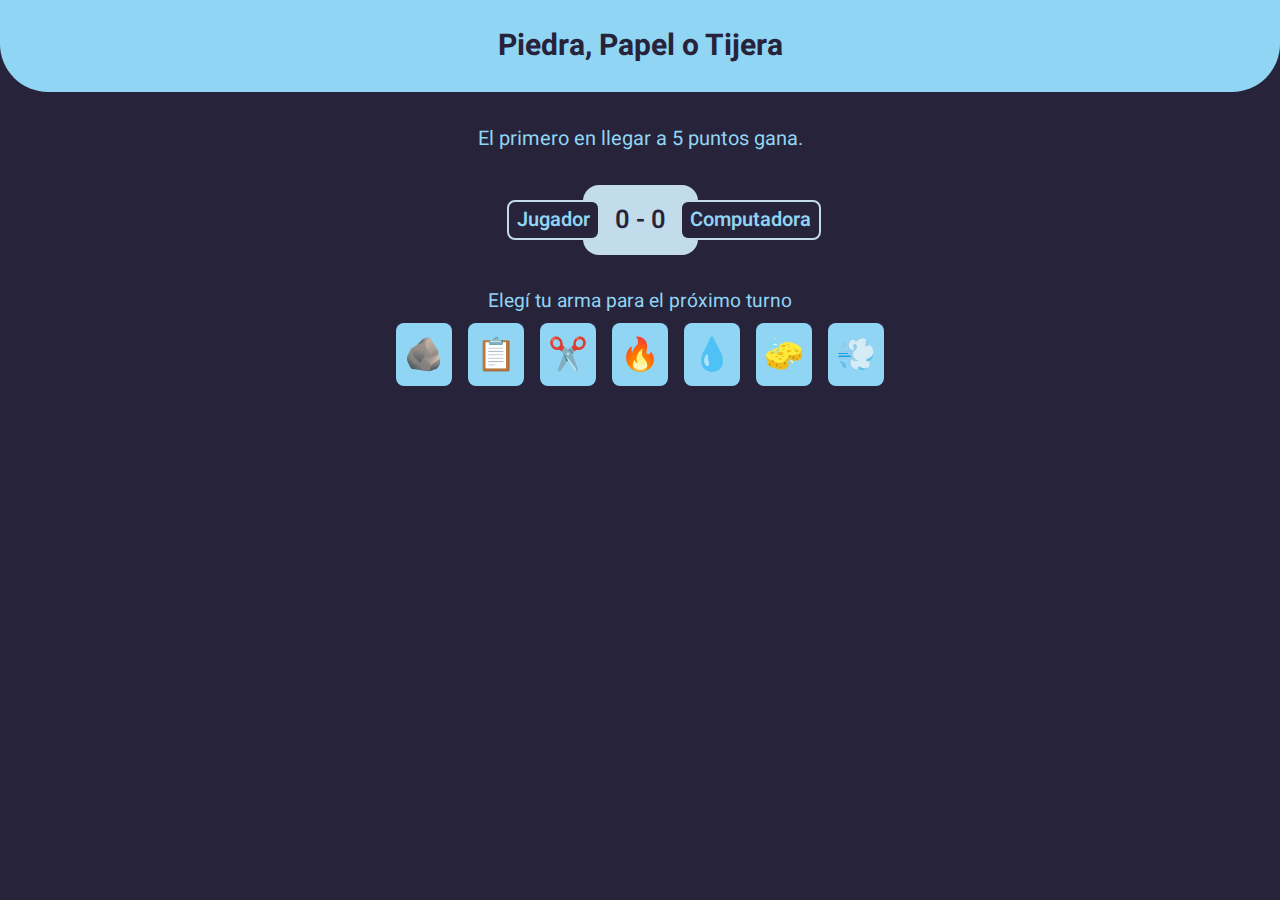
<file: Proyecto Lógica/Proyecto 1/index.html>
<!DOCTYPE html>
<html lang="es">
<head>
    <meta charset="UTF-8"> 
    <meta http-equiv="X-UA-Compatible" content="IE=edge"> 
    <meta name="viewport" content="width=device-width, initial-scale=1.0"> 
    <title>Piedra, Papel o Tijera</title> 
    <link rel="stylesheet" href="styles.css"> 
</head>
<body>

    <header>
        <h1>Piedra, Papel o Tijera</h1> 
    </header>
    <main>
        <p class="instrucciones" id="instrucciones">
            El primero en llegar a 5 puntos gana. <!-- Instruccion del juego -->
        </p>
        <div class="marcador"> <!--Marcador de juego -->
            <p class="nombre nombre-jugador">Jugador</p> 
            <p class="nombre nombre-computadora">Computadora</p> 
            <p class="puntos">
                <span id="puntos-usuario">0</span> <!-- Indicardor puntos del usuario -->
                <span>-</span>
                <span id="puntos-computadora">0</span> <!-- Indicardor puntos de la computadora -->
            </p>
        </div>
        <div class="elegi-tu-arma" id="elegi-tu-arma">
            <h2>Elegí tu arma para el próximo turno</h2> 
            <div class="armas">
                <!-- Botones para elegir el arma -->
                <button class="arma" id="piedra🪨">🪨</button>
                <button class="arma" id="papel📋">📋</button>
                <button class="arma" id="tijera✂️">✂️</button>
                <button class="arma" id="fuego🔥">🔥</button>
                <button class="arma" id="agua💧">💧</button>
                <button class="arma" id="esponja🧽">🧽</button>
                <button class="arma" id="aire💨">💨</button>
            </div>
        </div>
        <!-- Mensajes de resultado de partidas y resultado final del juego -->
        <div class="mensaje disabled" id="mensaje"> 
            <p>
                Usaste <span class="eleccion" id="eleccion-usuario">papel📋</span><br> 
                y la computadora usó <span class="eleccion" id="eleccion-computadora">piedra🪨</span> 
            </p>
            <p id="gana-punto">¡Ganaste un punto! 🔥</p> 
        </div>
        <button class="btn disabled" id="reiniciar">Reiniciar juego</button> <!-- Botón para reiniciar el juego -->
    </main>

    <script src="juego.js"></script> 
</body>
</html>
</file>
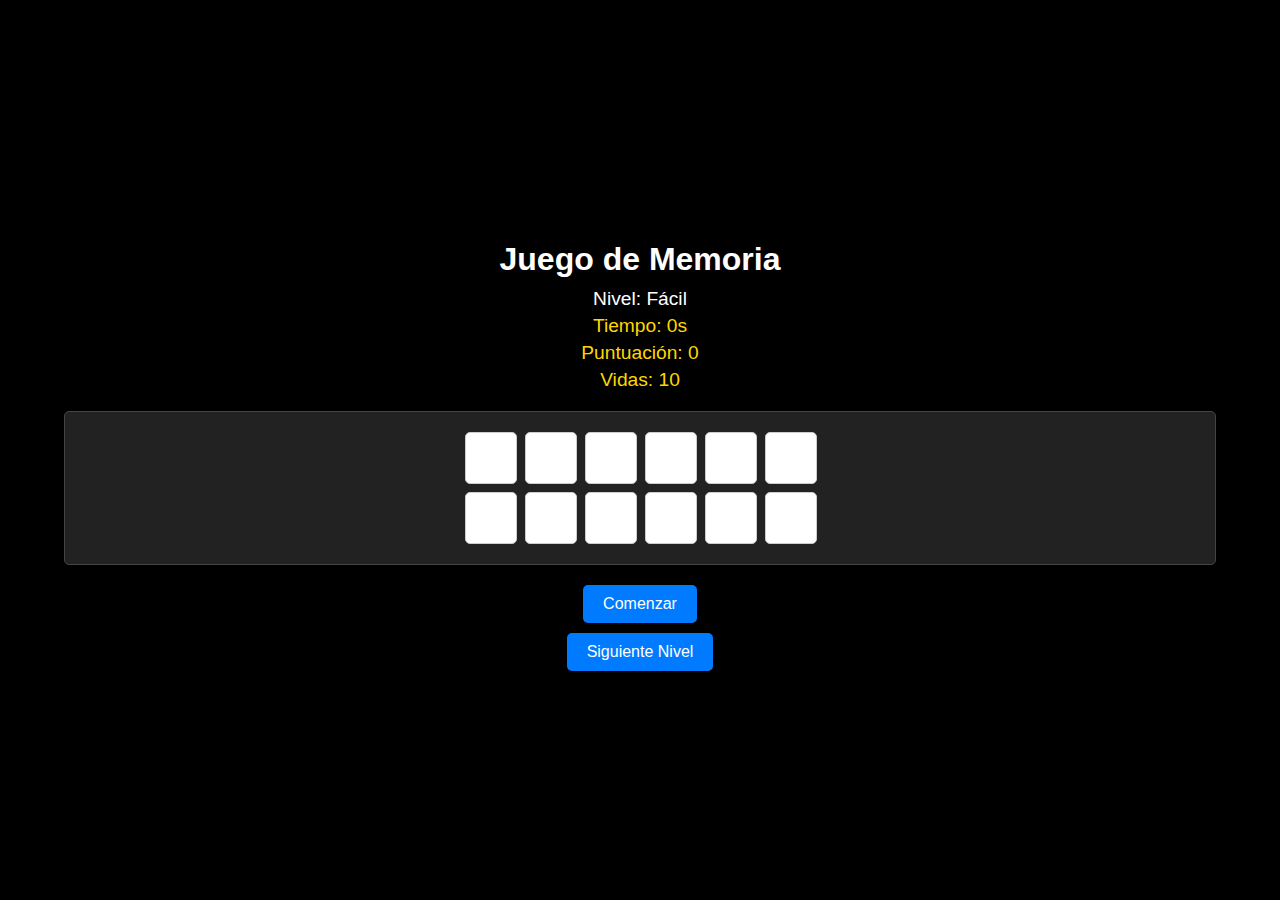
<file: Proyecto Lógica/Proyecto 2/index.html>
<!DOCTYPE html>
<html lang="en">
<head>
    <meta charset="UTF-8">
    <meta name="viewport" content="width=device-width, initial-scale=1.0">
    <title>Juego de Memoria</title>
    <link rel="stylesheet" href="styles.css">
</head>
<body>
    <div id="game-container">
        <!-- Encabezado con información para el jugador -->
        <div id="header">
            <h1>Juego de Memoria</h1>
            <div id="level-info">Nivel: Fácil</div>
            <div id="time">Tiempo: 0s</div>
            <div id="score">Puntuación: 0</div>
            <div id="lives">Vidas: 10</div>
        </div>
        <!-- Contenedor del tablero del juego -->
        <div id="game-board"></div>
        <!-- Contenedor para mensajes durante el juego -->
        <div id="message-container"></div>
        <!-- Botón para comenzar el juego -->
        <button id="start-button">Comenzar</button>
        <!-- Botón para reintentar el nivel -->
        <button id="retry-button" style="display: none;">Reintentar</button>
        <!-- Botón para volver al nivel anterior -->
        <button id="prev-level-button" style="display: none;">Nivel Anterior</button>
        <!-- Botón para avanzar al siguiente nivel -->
        <button id="next-level-button">Siguiente Nivel</button>
    </div>

    <script src="scripts.js"></script>
</body>
</html>
</file>
<file: Proyecto Lógica/Proyecto 1/styles.css>
@import url('https://fonts.googleapis.com/css2?family=Heebo:wght@300;400;600;700;800&display=swap');

* {
    margin: 0;
    padding: 0;
    box-sizing: border-box;
    font-family: 'Heebo', sans-serif; 
}

:root {
    --clr-gold: #c3dcec; 
    --clr-beige: #90d5f3; 
    --clr-purple: #27233A; 
}

body {
    background-color: var(--clr-purple); 
    color: var(--clr-beige); 
}

header {
    display: flex;
    flex-direction: column;
    align-items: center;
    justify-content: center;
    padding: 1.5rem;
    background-color: var(--clr-beige); 
    color: var(--clr-purple); 
    border-bottom-left-radius: 3rem; 
    border-bottom-right-radius: 3rem; 
    font-size: 15px; 
}

main {
    display: flex;
    flex-direction: column;
    align-items: center;
    justify-content: center;
    padding: 2rem;
    text-align: center;
    font-size: 20px; 
}

.instrucciones {
    margin-bottom: 2rem; 
}

.marcador {
    background-color: var(--clr-gold); 
    padding: 1rem 2rem; 
    border-radius: 1rem; 
    position: relative;
    display: flex;
    align-items: center;
    color: var(--clr-purple);
    font-weight: 600; 
    margin-bottom: 2rem; 
}

.marcador .nombre {
    position: absolute;
    color: var(--clr-beige); 
    background-color: var(--clr-purple);
    line-height: 1;
    padding: .5rem; 
    border-radius: .5rem; 
    border: 2px solid var(--clr-gold); 
}

.marcador .nombre-jugador {
    right: 85%; 
}

.marcador .nombre-computadora {
    left: 85%; 
}

.marcador .puntos {
    font-size: 1.6rem; 
}

.elegi-tu-arma {
    margin-bottom: 2rem; 
}

.elegi-tu-arma h2 {
    font-size: 1.2rem; 
    font-weight: 400; 
    margin-bottom: .5rem; 
}

.armas {
    display: flex;
    justify-content: center;
    gap: 1rem; 
}

.arma {
    font-size: 2rem; 
    background-color: var(--clr-beige); 
    border: 0; 
    padding: .5rem; 
    border-radius: .5rem; 
    cursor: pointer; 
}

.mensaje {
    margin-bottom: 2rem; 
    line-height: 1.8; 
}

.mensaje .eleccion {
    color: var(--clr-purple); 
    background-color: var(--clr-gold); 
    border-radius: .25rem; 
    padding-inline: .25rem; 
}

.btn {
    border: 0; 
    line-height: 1; 
    background-color: var(--clr-beige); 
    color: var(--clr-purple); 
    font-size: 1rem; 
    padding: .5rem; 
    border-radius: .5rem;
    cursor: pointer; 
    text-transform: uppercase; 
    font-weight: 600; 
}

.disabled {
    display: none;
}
footer {
    margin-top: auto;
    text-align: center;
    display: inline-block;
    padding: 10px 20px;
    font-size: 16px;
    background-color: #90d5f3;
    border: none;
    border-radius: 5px;
}
</file>
<file: Proyecto Lógica/Proyecto 2/styles.css>
body {
    margin: 0;
    display: flex;
    justify-content: center;
    align-items: center;
    flex-direction: column;
    height: 100vh;
    background-color: #000;
    color: #fff;
    font-family: Arial, sans-serif;
}

#game-container {
    text-align: center;
    width: 90%;
}

#header {
    margin-bottom: 20px;
}

#header h1 {
    font-size: 2em;
    margin-bottom: 10px;
}

#header div {
    font-size: 1.2em;
    margin-bottom: 5px;
}

#time, #score, #lives {
    font-size: 1.2em;
    margin-bottom: 5px;
    color: #FFD700; 
}

#game-board {
    display: grid;
    gap: 10px;
    justify-content: center;
    padding: 20px;
    background-color: #222;
    border: 1px solid #444;
    border-radius: 5px;
}

.card {
    display: flex;
    justify-content: center;
    align-items: center;
    width: 50px;
    height: 50px;
    background-color: #fff;
    border: 1px solid #ccc;
    border-radius: 5px;
    cursor: pointer;
    font-size: 1.2em;
    position: relative;
    transform-style: preserve-3d;
    transition: transform 0.5s;
}

.card.flipped {
    transform: rotateY(180deg);
}

.card .front, .card .back {
    position: absolute;
    width: 100%;
    height: 100%;
    backface-visibility: hidden;
    display: flex;
    justify-content: center;
    align-items: center;
}

.card .back {
    background-color: #007bff;
    color: white;
    transform: rotateY(180deg);
}

#message-container {
    text-align: center;
    margin-top: 20px;
    font-size: 1.5em;
    color: #28a745;
}

#message-container.lose {
    color: #ff0000; 
}


button {
    display: block;
    margin: 10px auto;
    padding: 10px 20px;
    font-size: 1em;
    background-color: #007bff;
    color: white;
    border: none;
    border-radius: 5px;
    cursor: pointer;
}

button:hover {
    background-color: #0056b3;
}

#start-button {
    margin-top: 10px;
}
footer {
    margin-top: auto;
    text-align: center;
    display: inline-block;
    padding: 10px 20px;
    font-size: 16px;
    background-color: #4892ec;
    border: none;
    border-radius: 5px;
}
</file>
